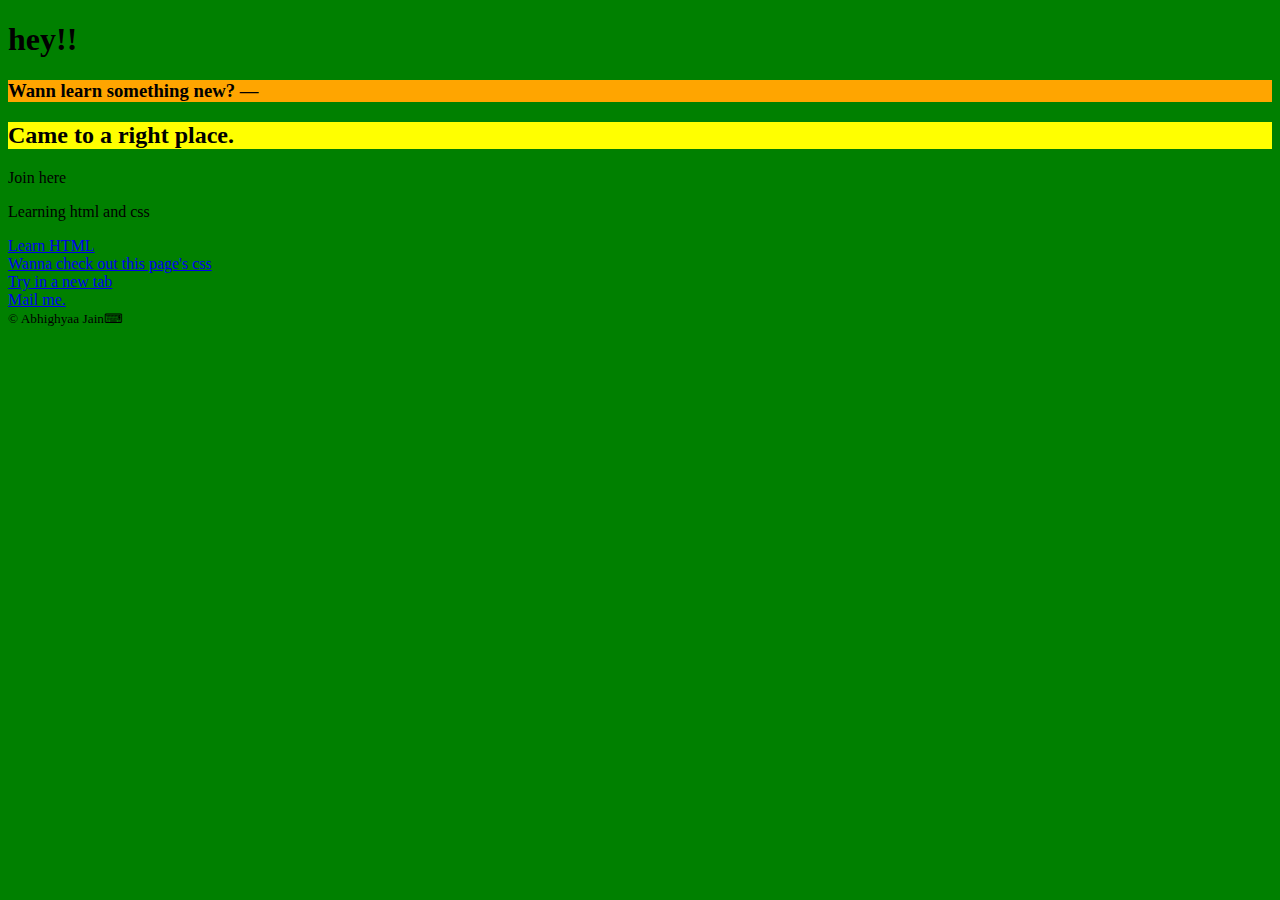
<file: index.html>
<!DOCTYPE html>
<html>
<head>
	<meta charset="utf-8">
	<title>Second day of Internship</title>
	<link rel="stylesheet" type="text/css" href="assets/stylesheets/main.css">
</head>
<body>
	<header>
		<h1 class="check">hey!!</h1>
		<h3>Wann learn something new? &mdash;</h3>
	</header>
	
	<section>
		<h2>Came to a right place.</h2>
		<p class="check at">Join here</p>
	</section>

	<section>
		<p>Learning html and css</p>
		<a href="https://learn.shayhowe.com/html-css/getting-to-know-html/">Learn HTML</a>
		<br>
		<a href="assets/stylesheets/main.css">Wanna check out this page's css</a>
		
		<section>
			<a href="assets/stylesheets/main.css" target="_blank">Try in a new tab</a>
		</section>

		<section>
			<a href="mailto:abhigyajain123@gmail.com?subject=More%20Details&body=Kindly%20send%20more%20details">Mail me.</a>			
		</section>
		

	</section>

	<footer>
		<small>&copy; Abhighyaa Jain⌨</small>
	</footer>
	
</body>
</html>
</file>
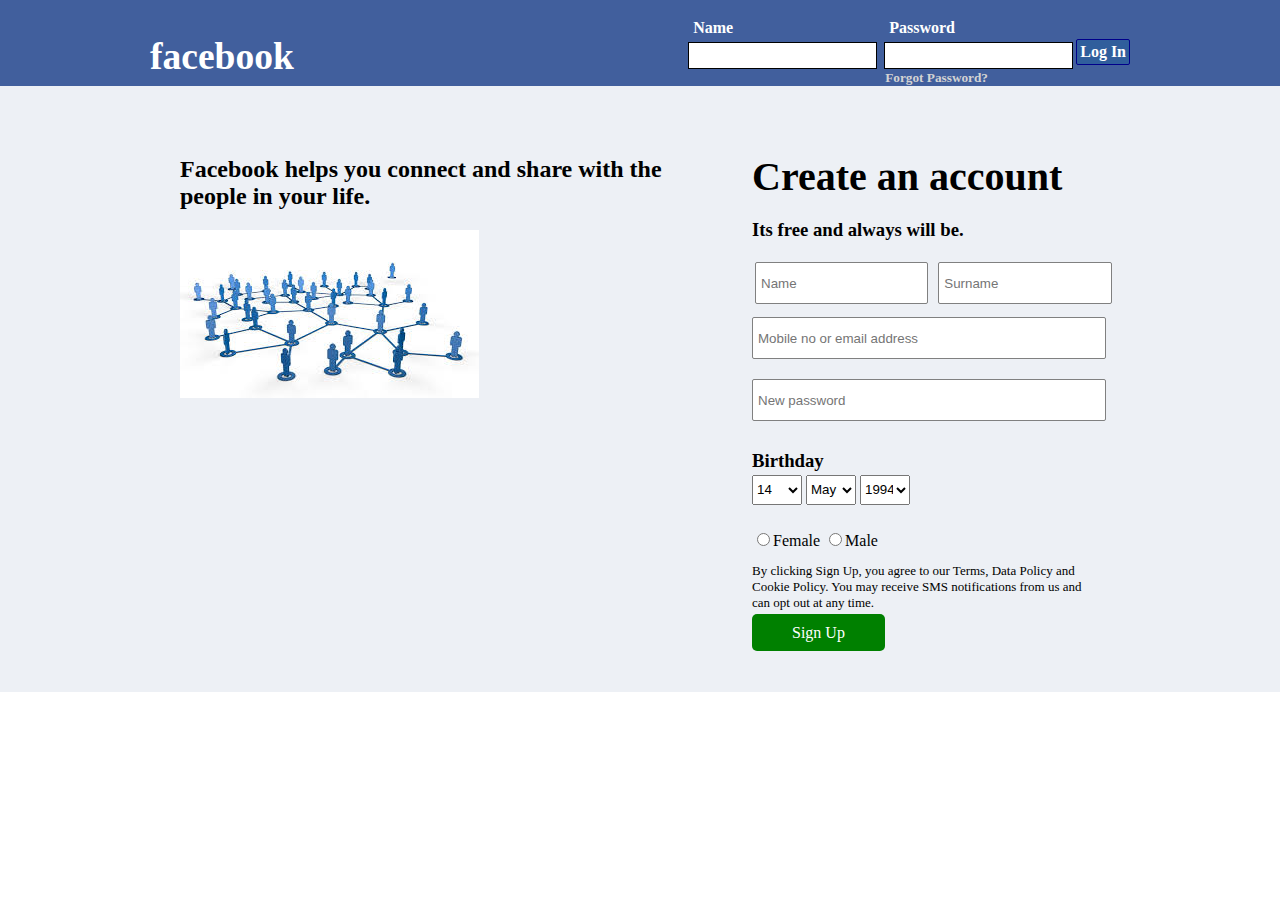
<file: fb/index.html>
<!DOCTYPE html>
<html>
<head>
	<meta charset="utf-8">
	<title>Facebook</title>
	<link rel="stylesheet" type="text/css" href="assets/stylesheets/main.css">
</head>
<body>
	<div class="header">
		<div class="h1">
			<h2>Facebook</h2>
		</div>
		
		<div class="login">
			<div class="l1">
				<h4>Name</h4>
				<input type="text" name="name" class="a">
			</div>
			<div class="l2">
				<h4>Password</h4>
				<input type="password" name="password" class="a">
				<h5>Forgot Password?</h5>
			</div>
			<a href="#" class="btn"><strong>Log In</strong></a>
		</div>
	</div>
	<div class="body">
		<div class="first">
			<h2>Facebook helps you connect and share with the people in your life.</h2>	
			<img src="image1.png">
		</div>
		<div class="second">
			<h1 class="big">Create an account </h1>
			<h3>Its free and always will be.</h3>
			<div class="name">
				<input type="text" name="name" placeholder="Name" class="s">
				<input type="text" name="surname" placeholder="Surname" class="s">
			</div>
			<input type="text" name="mobile" placeholder="Mobile no or email address" class="s">
			<input type="password" name="password" placeholder="New password" class="s">
			<h3 class="margin">Birthday</h3>
			<section class="birthday">
			<select name="date">
  				<option value="14" selected>14</option>
  				<option value="15">15</option>
  				<option value="16">16</option>
			</select>
			<select name="month">
  				<option value="May" selected>May</option>
  				<option value="June">June</option>
  				<option value="July">July</option>
			</select>
			<select name="year">
  				<option value="1993" selected>1994</option>
  				<option value="1994">1995</option>
  				<option value="1995">1996</option>
			</select>				
			</section>

			<label><input type="radio" name="gender">Female</label>
			<label><input type="radio" name="gender">Male</label>
			<p>By clicking Sign Up, you agree to our Terms, Data Policy and Cookie Policy. You may receive SMS notifications from us and can opt out at any time.</p>
			<a href="#" class="signup">Sign Up</a>
		</div>
	</div>
	<div class="footer">
		I am footer.
	</div>
</body>
</html>
</file>
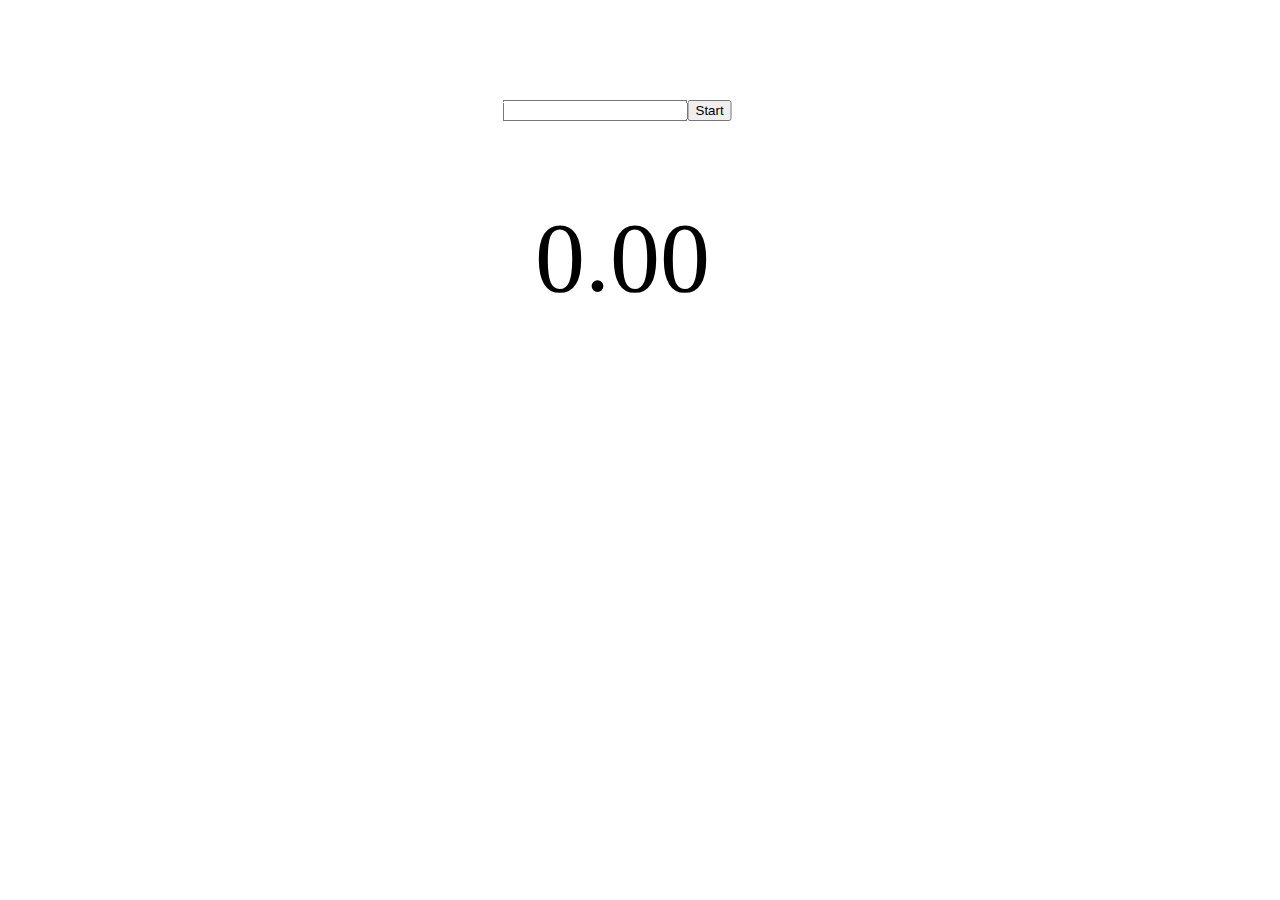
<file: countdown.html>
<!DOCTYPE html>
<html>
<head>
	<meta charset="utf-8">
	<title>CountDown</title>
	<style type="text/css">
		.inputArea, .time{
			position: absolute;
			left: 50%;
			top:100px;
			transform: translateX(-60%);
			
		}
		.time{
			top: 200px; 
			color: black;
			font-size: 100px;
		}

	</style>
</head>
<body>
	<div class="inputArea"></div>
	<div class="time"></div>

	<script type="text/javascript">
		var secondsRemaining;

		function reset(){

			document.getElementsByClassName('inputArea')[0].style.display="block";
			document.getElementsByClassName('time')[0].innerHTML="0 : 00";
			document.getElementsByClassName('time')[0].style.color="black";
			document.getElementById('min').value="";

		}

		function change(){

			var display = document.getElementsByClassName('time')[0];
			var minRemaining = Math.floor(secondsRemaining/60);
			var sec = secondsRemaining - (minRemaining*60);

			if(sec<10){
				sec= "0"+sec;
				if(minRemaining==0)
					display.style.color="Red";
			}

			if(secondsRemaining==0){
				clearInterval(Interval);
				alert("Done");
				reset();
			}
			var message = minRemaining+" : "+sec;
			display.innerHTML = message;
			secondsRemaining--;

		}

		function startCountdown(){

			var min = document.getElementById('min').value;
			
			if(isNaN(min)){
				alert("Enter a number");
				return;
			}

			secondsRemaining = min * 60;

			var Interval = setInterval(change,1000);


			document.getElementsByClassName('inputArea')[0].style.display = "none";

		}

		var inputArea = document.getElementsByClassName('inputArea')[0];

		var input = document.createElement("input");
		input.setAttribute("type","text");
		input.setAttribute("id","min")
		inputArea.appendChild(input);

		var button = document.createElement("input");
		button.setAttribute("type","button");
		button.setAttribute("value","Start");
		inputArea.appendChild(button);

		var initial = document.createTextNode("0.00");
		document.getElementsByClassName("time")[0].appendChild(initial);

		button.onclick = function() {
			startCountdown();
		}

	</script>
</body>
</html>
</file>
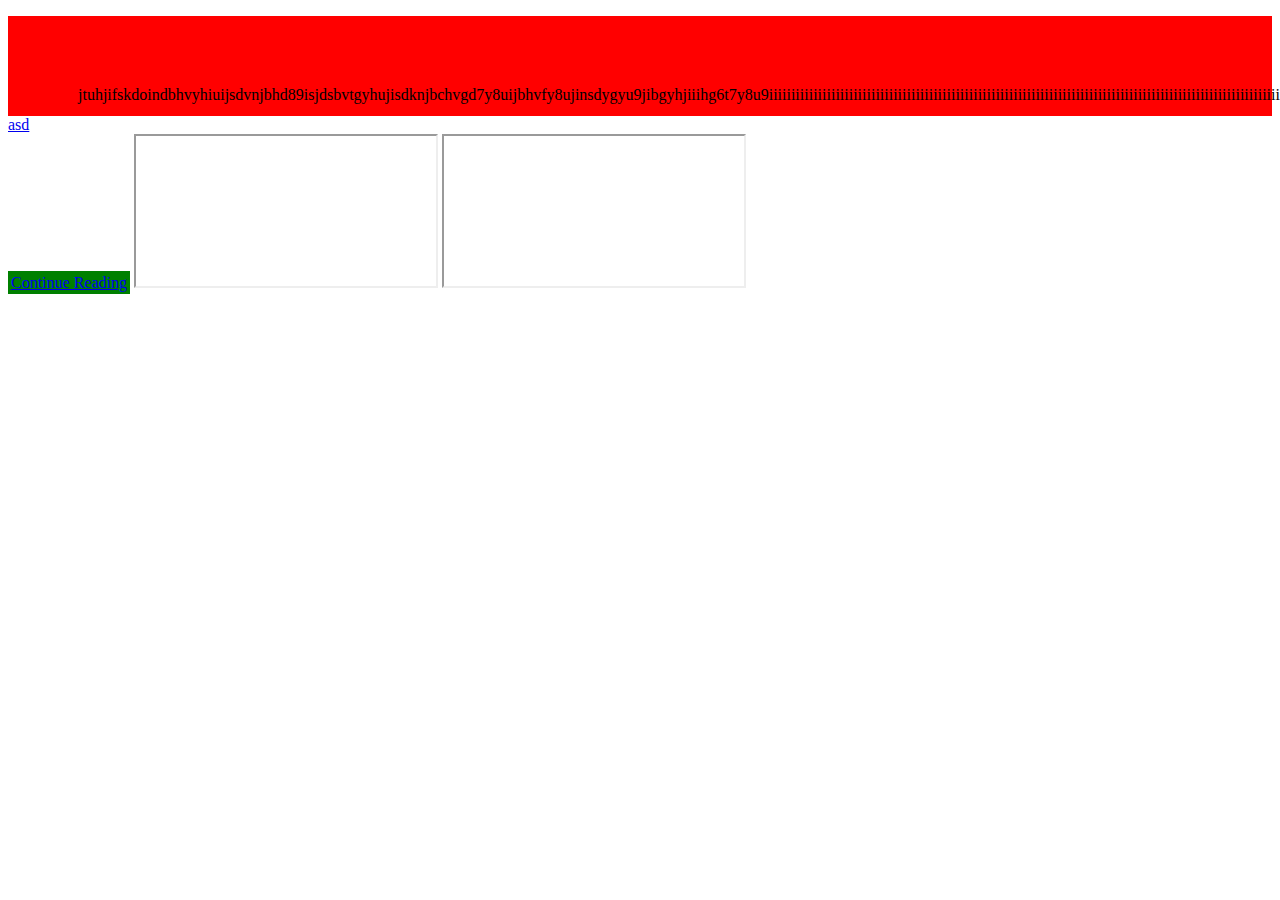
<file: imagesprite.html>
<!DOCTYPE html>
<html>
<head>
	<title></title>
	<style type="text/css">
		div {
			background-color: red;
			height: 100px;
max-width: 100%;
			 		}
		a:target{
			background-color: pink;
			width: 50px;
			height: 50px;
			margin: 10px;
			padding: 10px;
		}
		p{
			
			padding: 70px;

		}

		.arrow{
			
			padding: 3px;
			background-color: green;
		}

		</style>
</head>
<body>
	<div class="a">
		<p>
		[base64]
		</p>
	</div>
	<a href="imagesprite.html#hi" id="hi">asd</a>
	<br>
	<a class="arrow" href="#">Continue Reading</a>
	<iframe src="https://www.youtube.com/embed/xrs6-RgAQ-8"></iframe>

	<iframe src="https://www.google.co.in/maps/embed/Bhopal+Ganj,+Bhilwara,+Rajasthan+311001/data=!4m2!3m1!1s0x3968c3b4ae773e13:0x45970556fe0961fa?sa=X&ved=0ahUKEwii1q2shIrbAhWMfisKHcgjDiIQ8gEIJzAA"></iframe>
</body>
</html>
</file>
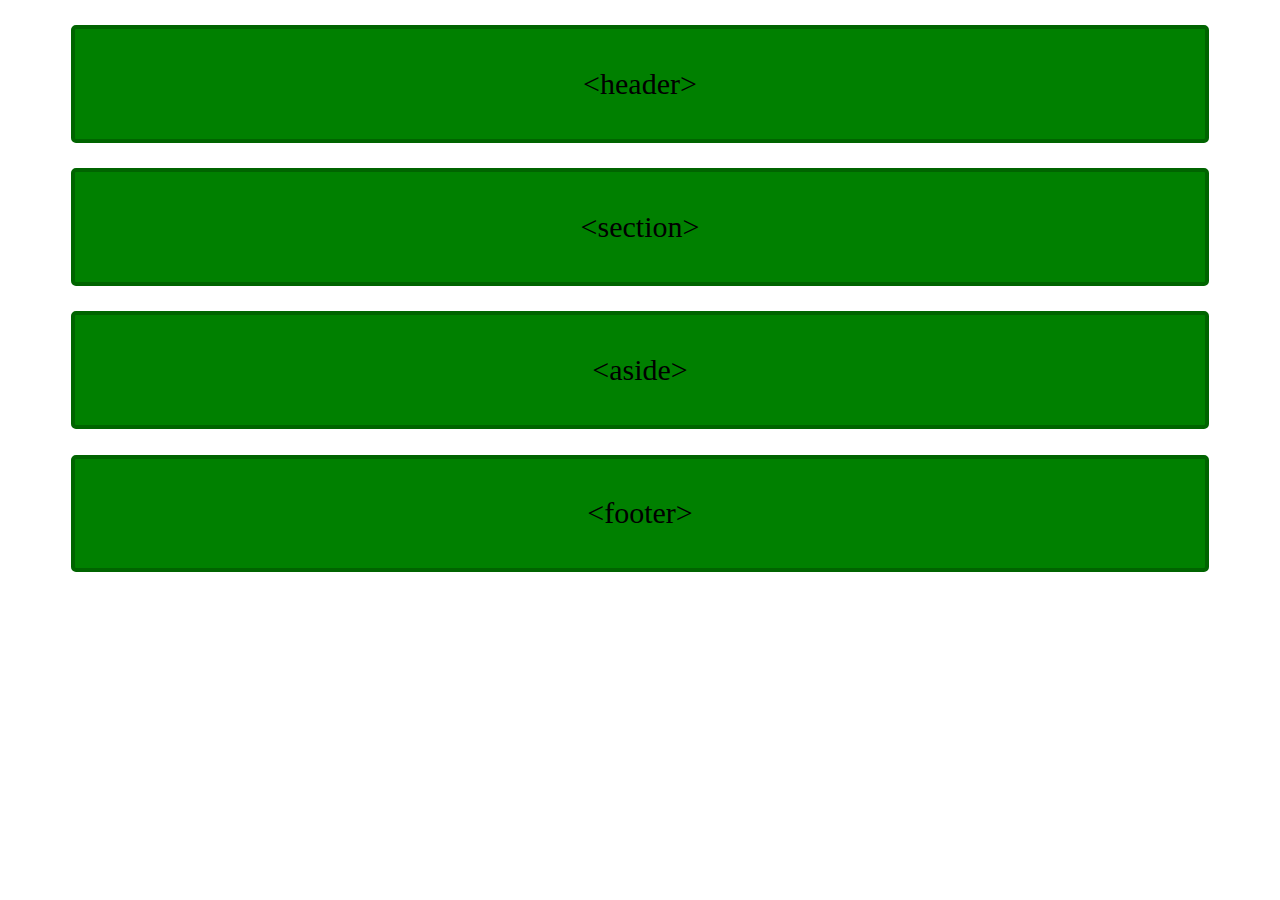
<file: layout1.html>
<!DOCTYPE html>
<html>
<head>
	<meta charset="utf-8">
	<title>Layout1</title>
	<link rel="stylesheet" type="text/css" href="assets/stylesheets/layout1.css">
</head>
<body>

<header class="container">
	&#60;header&#62;
</header>
<section class="container" id="section">
	&#60;section&#62;
</section>
<aside class="container">
	&#60;aside&#62;
</aside>
<footer class="container">
	&#60;footer&#62;
</footer>

</body>
</html>
</file>
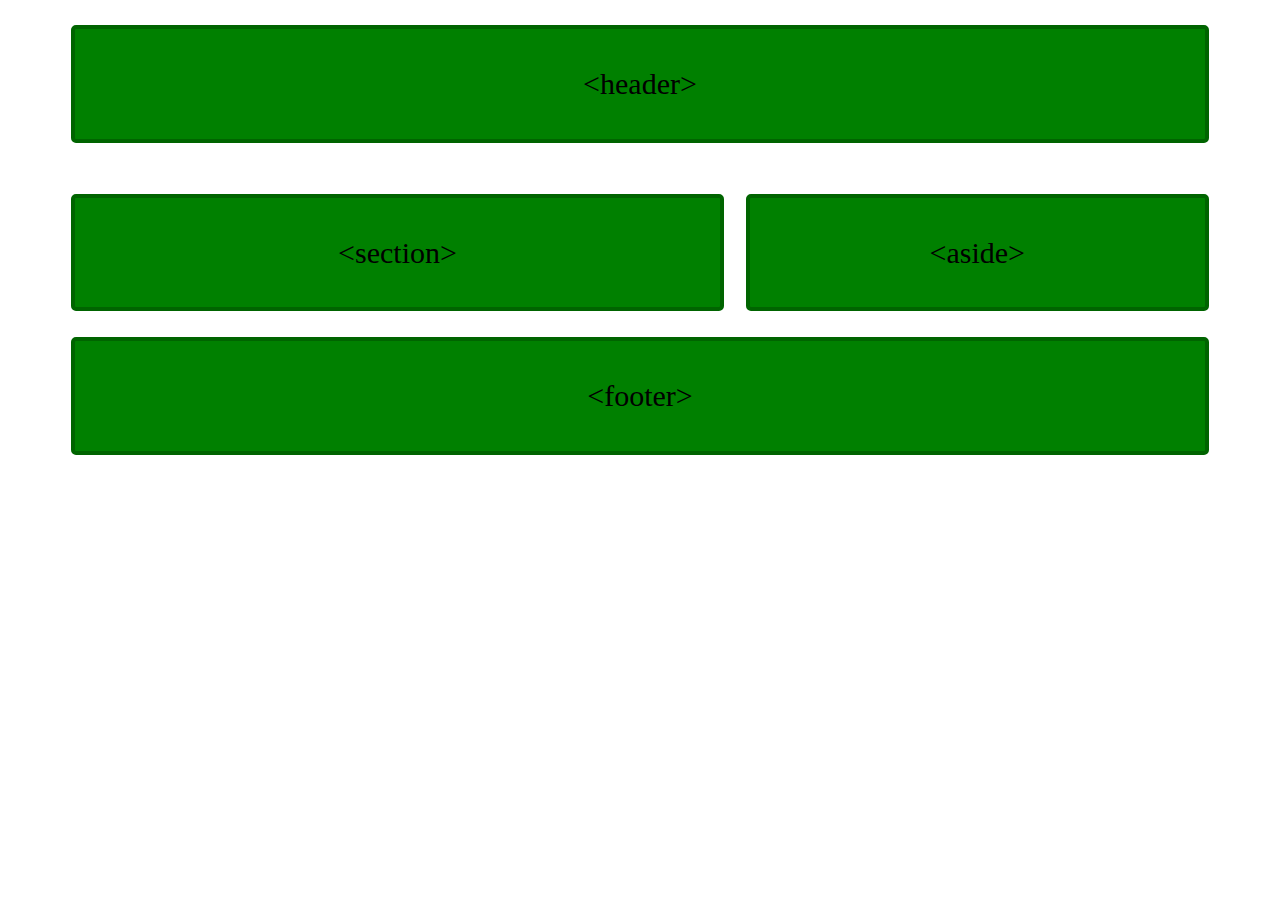
<file: layout2.html>
<!DOCTYPE html>
<html>
<head>
	<meta charset="utf-8">
	<title>Layout1</title>
	<link rel="stylesheet" type="text/css" href="assets/stylesheets/layout2.css">
</head>
<body>

<header class="container">
	&#60;header&#62;
</header>
<section class="container" id="section">
	&#60;section&#62;
</section>
<aside class="container" id="aside">
	&#60;aside&#62;
</aside>
<footer class="container" id="footer">
	&#60;footer&#62;
</footer>

</body>
</html>
</file>
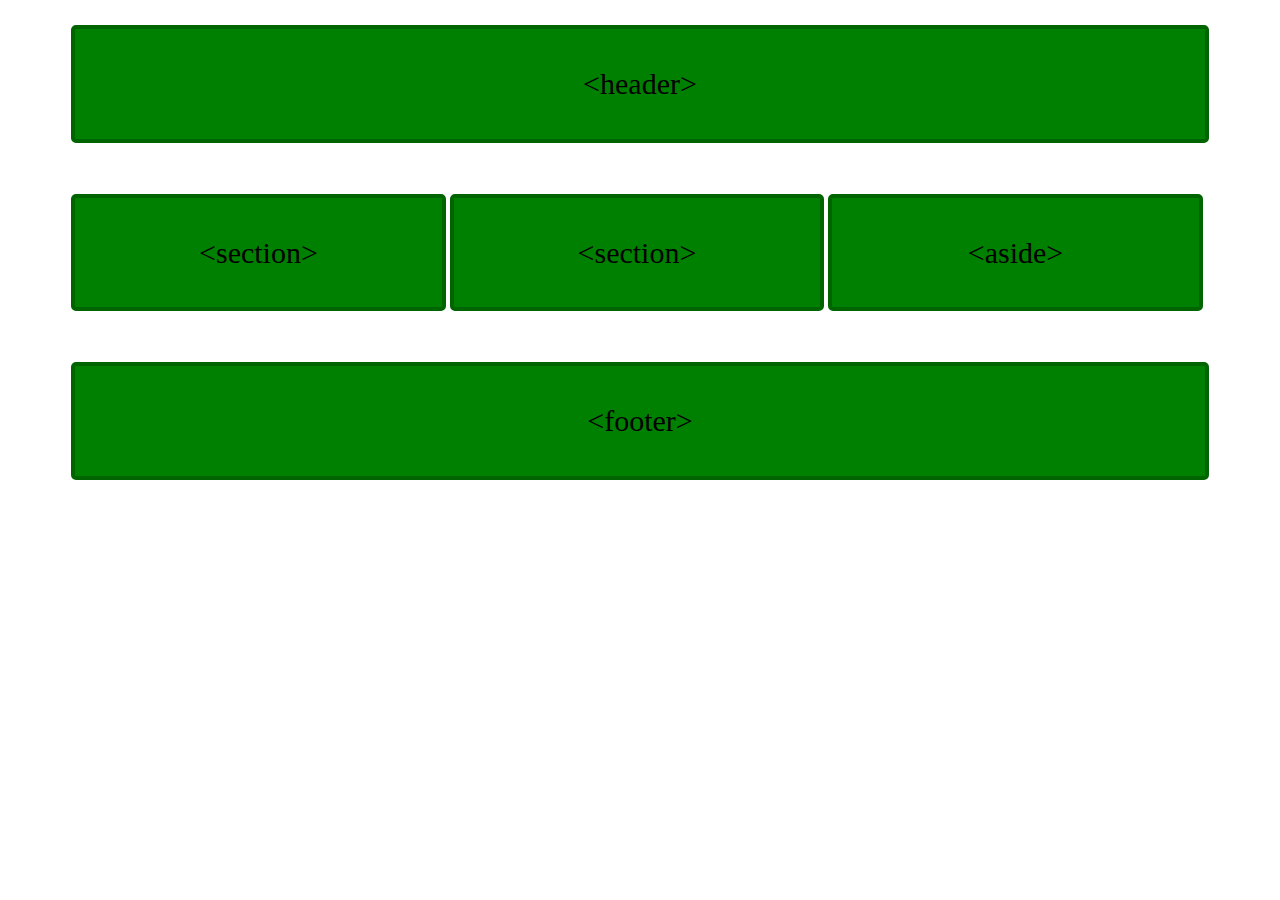
<file: layout3.html>
<!DOCTYPE html>
<html>
<head>
	<meta charset="utf-8">
	<title>Layout1</title>
	<link rel="stylesheet" type="text/css" href="assets/stylesheets/layout3.css">
</head>
<body>

<header class="container">
	&#60;header&#62;
</header>
<section class="container" id="section-first">
	&#60;section&#62;
</section><section class="container" id="section-mid">
	&#60;section&#62;
</section><aside class="container" id="aside">
	&#60;aside&#62;
</aside>
<footer class="container">
	&#60;footer&#62;
</footer>

</body>
</html>
</file>
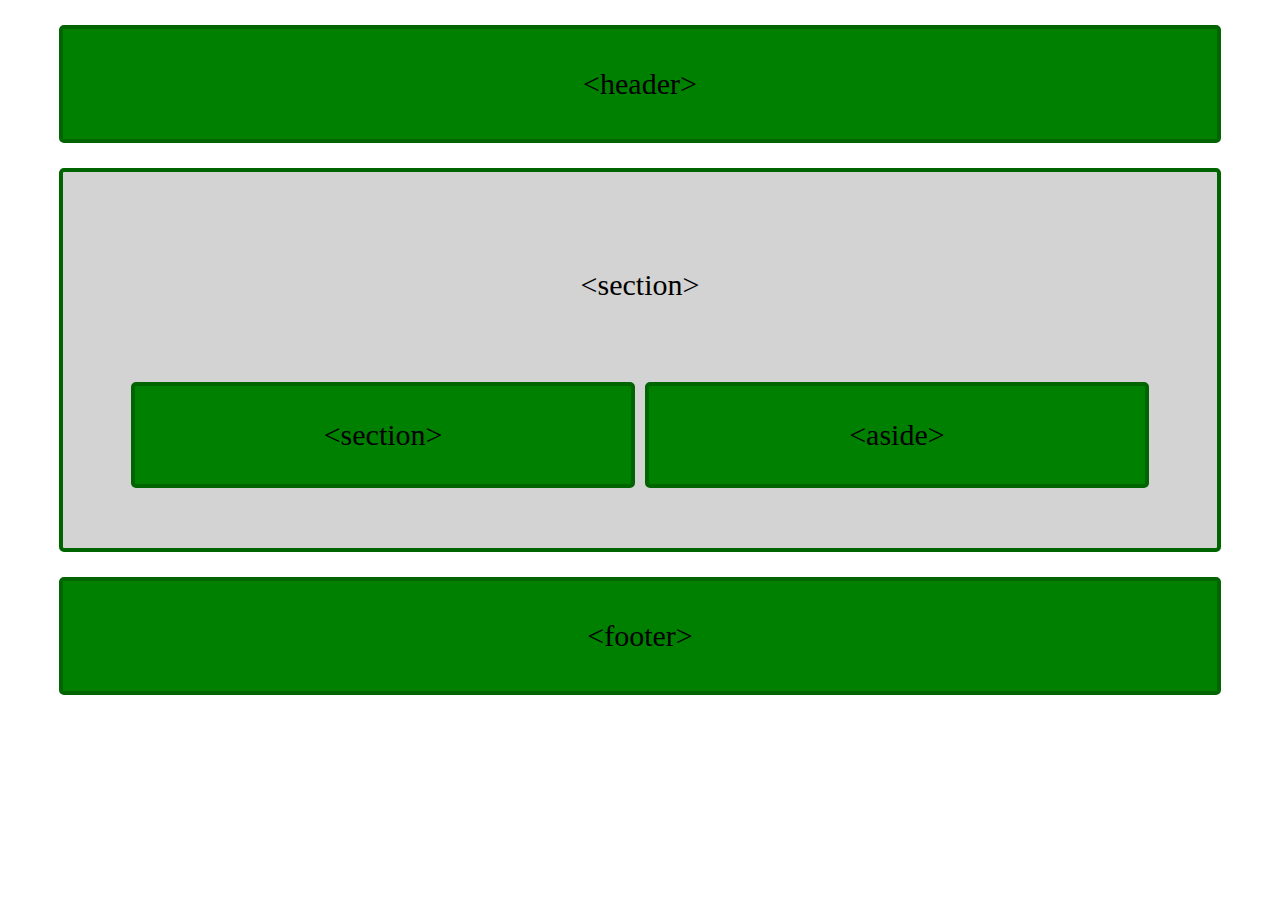
<file: layout4.html>
<!DOCTYPE html>
<html>
<head>
	<meta charset="utf-8">
	<title>Layout1</title>
	<link rel="stylesheet" type="text/css" href="assets/stylesheets/layout4.css">
</head>
<body>

<header class="container">
	&#60;header&#62;
</header>
<div class="container" id="div">
	
<section class="container" id="section-big">
	&#60;section&#62;
</section>
<section class="container" id="section">
	&#60;section&#62;
</section>
<aside class="container" id="aside">
	&#60;aside&#62;
</aside>


</div>


<footer class="container">
	&#60;footer&#62;
</footer>

</body>
</html>
</file>
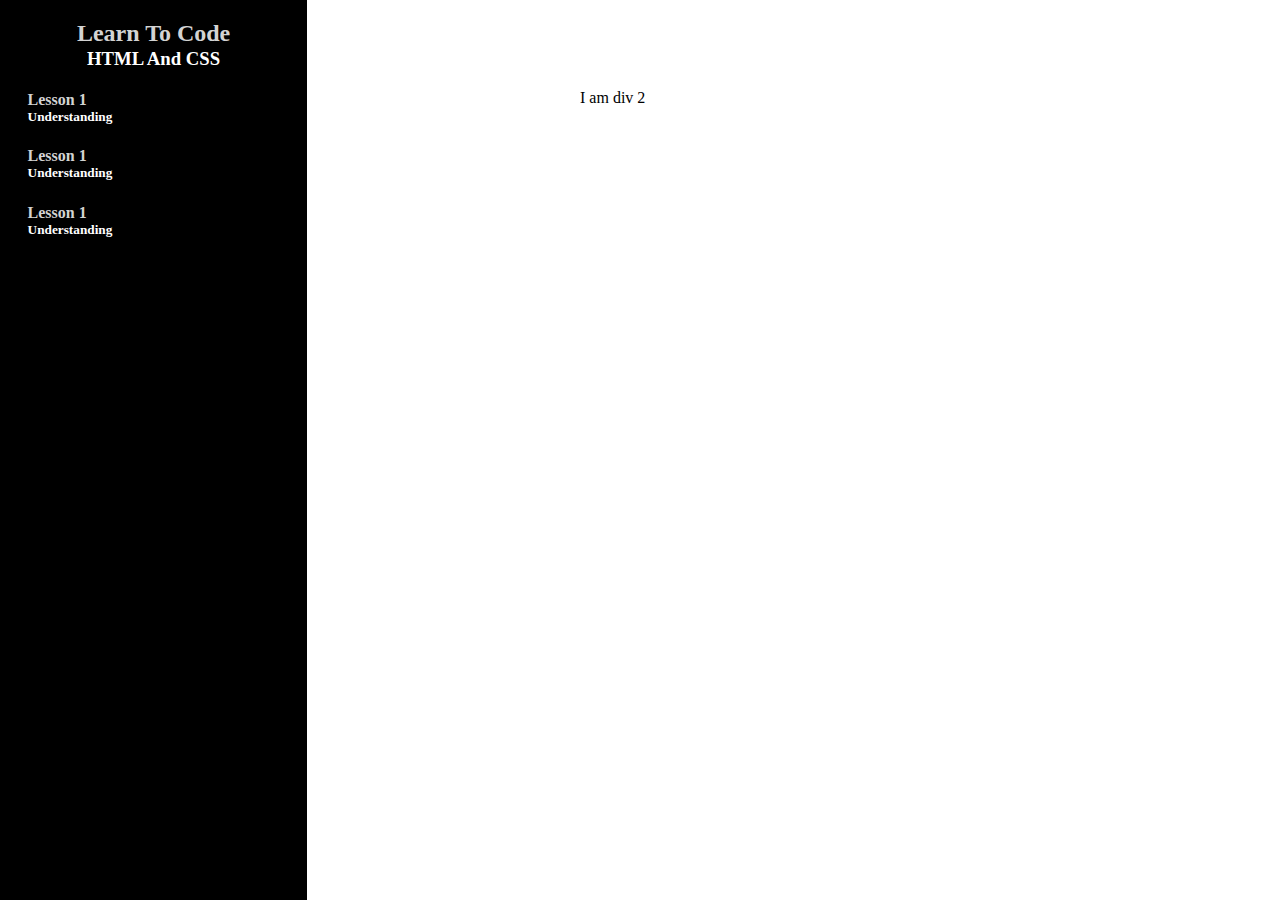
<file: replica.html>
<!DOCTYPE html>
<html>
<head>
	<meta charset="utf-8">
	<title>Replica</title>
	<link rel="stylesheet" type="text/css" href="assets/stylesheets/replica.css">
</head>
<body>

	<nav class="nav">
		<div class="center">
			<h2 class="small grey">Learn To Code</h2>
			<h3 class="big white">HTML And CSS</h3>
		</div>
		<div class="margin">
			<h4 class="grey">Lesson 1</h4>
			<h5 class="white">Understanding</h5>
		</div>
		<div class="margin">
			<h4 class="grey">Lesson 1</h4>
			<h5 class="white">Understanding</h5>
		</div>
		<div class="margin">
			<h4 class="grey">Lesson 1</h4>
			<h5 class="white">Understanding</h5>
		</div>		
		
	</nav>

	<section class="container">
		
		<div  class="contain1">
			<h3 class="grey">Lesson 6</h3>
			<h2 class="black">Working with Typography</h2>
		</div>

		<div class="div1">
			I am div 1
		</div>
		<div class="div2">
			I am div 2
		</div>



	</section>

	
</body>
</html>
</file>
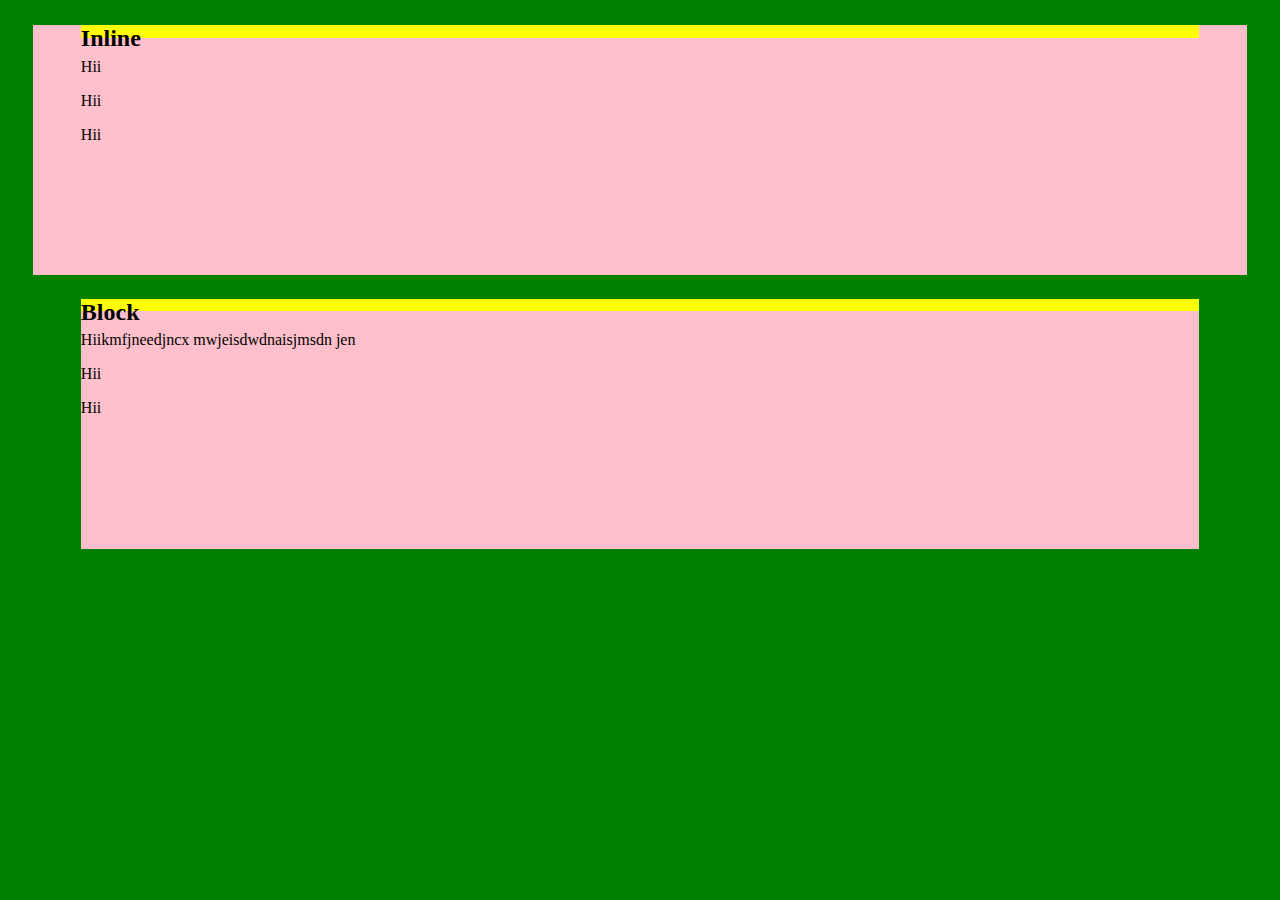
<file: testdisplay.html>
<!DOCTYPE html>
<html>
<head>
	<meta charset="utf-8">
	<title>Test Display</title>
	<link rel="stylesheet" type="text/css" href="assets/stylesheets/main.css">
</head>
<body >
<div>
	<div id="color">
	
<div class="makeablock inline" >
	<h2>Inline</h2>
	<p class="i">Hii</p>
	<p class="i">Hii</p>
	<p class="i">Hii</p>
</div>

<div class="makeablock block">
	<h2>Block</h2>
	<p class="b">Hiikmfjneedjncx mwjeisdwdnaisjmsdn jen</p>
	<p class="b">Hii</p>
	<p class="b">Hii</p>
</div>
</div>
</div>


<!--<div class="makeablock">
	hi ierubhmkoefjin
</div>-->

</body>
</html>
</file>
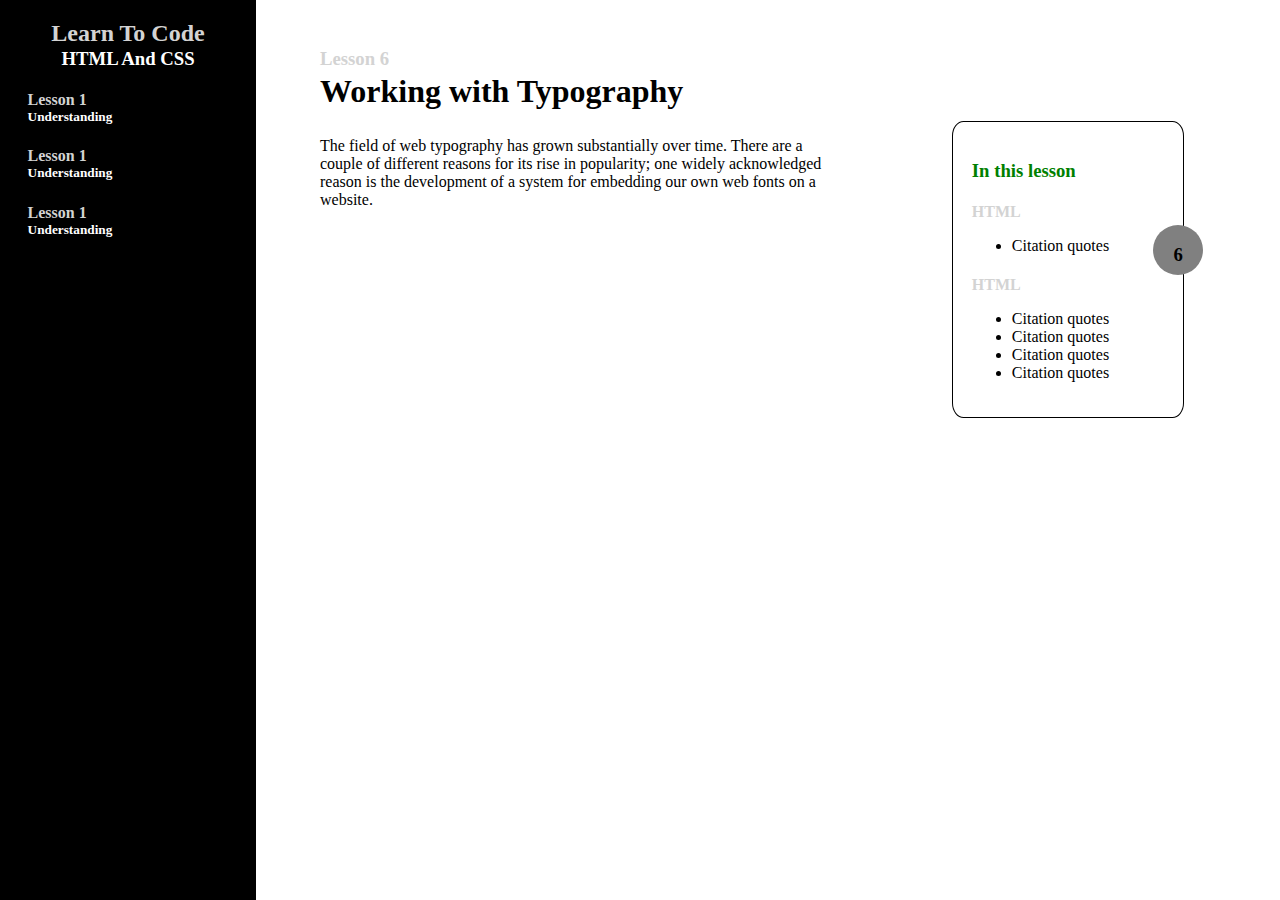
<file: try.html>
<!DOCTYPE html>
<html>
<head>
	<title></title>
	<link rel="stylesheet" type="text/css" href="assets/stylesheets/try.css">
</head>
<body>

<div class="nav">
	
		<div class="center">
			<h2 class="small grey">Learn To Code</h2>
			<h3 class="big white">HTML And CSS</h3>
		</div>
		<div class="margin">
			<h4 class="grey">Lesson 1</h4>
			<h5 class="white">Understanding</h5>
		</div>
		<div class="margin">
			<h4 class="grey">Lesson 1</h4>
			<h5 class="white">Understanding</h5>
		</div>
		<div class="margin">
			<h4 class="grey">Lesson 1</h4>
			<h5 class="white ">Understanding</h5>
		</div>			
</div>

<div class="container">
	<section class="sect">
		
			<h3 class="grey">Lesson 6</h3>
			<h1 class="black">Working with Typography</h1>		
	</section>
	<div class="div1">
		
		<p>The field of web typography has grown substantially over time. There are a couple of different reasons for its rise in popularity; one widely acknowledged reason is the development of a system for embedding our own web fonts on a website.</p>
	</div>
	<div class="div2">
		
		<h3 class="green">In this lesson</h3>
		<h4 class="grey">HTML</h4>
		<ul>
			<li>Citation quotes</li>
		</ul>
		<h4 class="grey">HTML</h4>
		<ul>
			<li>Citation quotes</li>
			<li>Citation quotes</li>
			<li>Citation quotes</li>
			<li>Citation quotes</li>
		</ul>
		<div class="rect">
			<h3 class="center">6</h3>
		</div>

	</div>
</div>

</body>
</html>
</file>
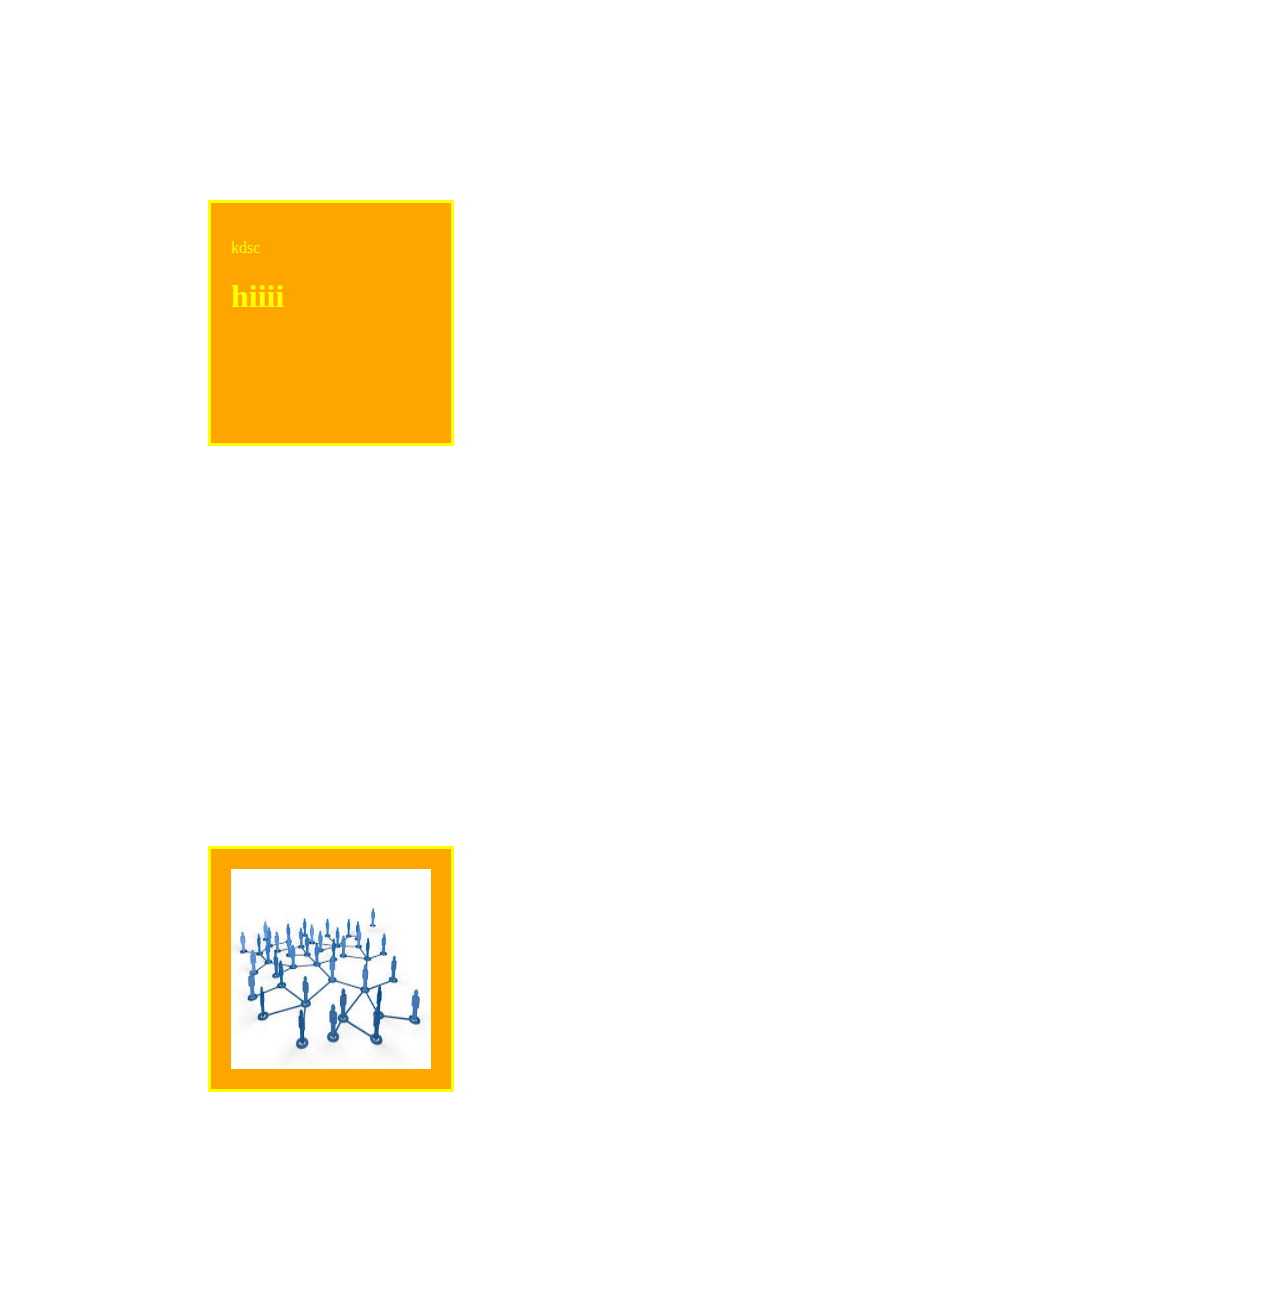
<file: tryy.html>
<!DOCTYPE html>
<html>
<head>
	<title></title>
	<style type="text/css">
		.i{
			background-color: orange;
			border:3px solid yellow;
			width:200px;
			height:200px;
			margin: 200px;
			padding: 20px;
			color:yellow;
		}
	</style>
</head>
<body >
	<div class="i">
		<p>kdsc</p></div>
		<img src="fb/image1.jpeg" class="i">
	
	
	<script type="text/javascript">
		
			//////////////var div = document.getElementById("i");
		
			var newH = document.createElement("h1");
			//newH.innerHTML="HTMLLL";
			var text= document.createTextNode("hiiii");
			newH.appendChild(text);
			var div = document.getElementsByClassName("i")[0];
		
			div.appendChild(newH);

			var p = document.getElementsByTagName('p');


			div.addEventListener("click", a, false);

			div.onclick = function(){
				alert("You clicked");
			}
			function a() {
				// body...
				alert("jhahah");
			};
			
			//document.addEventListener("click","a",false);

			var img = document.getElementsByClassName('id');
			var imgArray = ['phad/image1.jpeg','fb/image1.jpeg','phad/image2.jpeg'];
			var index=0;
alert("errorrr");
			function ab(){
				img.setAttribute("src",imgArray[index]);
				index++;
				//alert("Image  changed");
				if(index>imgArray.length)
					index=0;
			}

var click = setInterval(ab,5000);
		
		img.onclick = function(){
			clearInterval(click);
		}
		
	</script>
</body>
</html>
</file>
<file: assets/stylesheets/main.css>
html,body{
 
  height:250px;
  background:green;
}
div {

background: pink;
height: 100%;
 margin: 2%;
}

h3{
  height: 80%;
  background-color: orange;
}
h2{
  height: 5%;
  background-color: yellow;

}




/*2{

  color: green;
  font-style: Times New Roman;

}

.check.at{

  color: blue;
  font-style: Sans Sarif;

}

a{

  color: brown;

}

.inline {
  display: inline-block;
  color: grey;
}

.block {
  display: inline-block;
  color: brown;
}

h1{
  font-family: "Lobster";
}

  @font-face {
  font-family: "Lobster";
  src: local("Lobster"), url("https://fonts.google.com/specimen/Pangolin") ;
}



.makeablock{
  
  padding: 2%;
  margin:2%;
  background-color: pink;
  color: red;  
  
  border-style: double;
  border-color: red;
  border-width: 100%;
  border-radius: 20%;
  box-sizing: border-box;
  /*font-size: 100px;
  text-align: center;
  height: %;
  width: 100%;
  text-decoration-line: solid;
}
*:after {
  -webkit-box-sizing: border-box;}

#color{
  background-color: yellow;
  margin:1%;
  padding: 2%;
  width: 90%;
  height: 400%;
}*/
</file>
<file: fb/assets/stylesheets/main.css>
html,body{
	height:250px;
	padding: 0;
	margin: 0;
}
.header{
	padding: 4px 0 12px 150px;
	background-color: 	#415F9D;
	color: white;
	height: 70px;
	
}

.h1{
	
	text-transform: lowercase;
	font-size: 25px;
	display: inline-block;
}
.body{
	margin: 0;
	padding:0;
	background-color: #EDF0F5;
	position: fixed;
	
}
.first,.second{
	text-align: left;
	float: left;
	margin:0;
	
	padding:50px 30px;
	background-color: #EDF0F5;
}

.first{
	width:40%;
	margin-left: 150px;
}
h1{
	font-size: 40px;
	margin-bottom: 10px;
}
.second{
	width: 30%;
	padding-top: 40px;
}
img{
	align-self: center;
}
p{
	font-size: 13px;
	padding-right: 50px;
}

.footer{
	clear: both;
}

.login{
	float: right;
	margin-right: 150px;
	margin-top: 0;
		
}

.l2{
	float: left;
	padding-top: 10px;
	padding-bottom: 2px;
		

}

.l1{
	padding-top: 7px;
	float: left;
	
	margin-top:3px;
	margin-right: 7px;
}

h5{
	color: lightgrey;
	margin: 1px;
}
h4{
	margin: 5px;
}

.btn{
	display: inline-block;
	color: white;
	text-decoration:none;
	border: solid 1px darkblue;
	border-radius: 2px;
	background-color: #305E9C; 
	padding: 3px;
	margin-left: 3px;
	margin-top: 35px;
}

input.a{
	border: 1px solid black ;
	display: block;
	padding: 5px;
}

.second input.s{
	border: 1px solid  ;
	
	padding: 5px;

	border-color: grey;
	margin-top: 10px;
	margin-bottom: 10px;
	border-radius: 2px;
	width: 89%;
	height: 30px;
	display: inline-block;
}
.name input.s{
	width: 42%;
	margin: 3px;
	display: inline-block;

}	

select{
	width: 50px;
	height: 30px;
	margin: 0;
}

.margin{
	margin-bottom: 3px;
}
.birthday{
	display: block;
	margin-bottom: 25px;
}

.signup{
	text-decoration: none;
	padding: 10px 40px;
	margin -top:5px; 
	background-color: green;
	color: white;
	border-radius: 5px;
}
</file>
<file: assets/stylesheets/layout1.css>
.container{

	display: block;
	border: solid 4px darkgreen;
	border-radius: 5px;
	background-color: green;
	font-size: 30px;
	text-align: center;
	margin:2% 5%;
	padding:3%;
}
</file>
<file: assets/stylesheets/layout2.css>
.container{

	display: block;
	border: solid 4px darkgreen;
	border-radius: 5px;
	background-color: green;
	font-size: 30px;
	text-align: center;
	margin:2% 5%;
	padding:3%;
}


#section{
	float: left;
	width: 45%;
	margin-right: .5px;
}

#aside{
	float: right;
	width: 30%;
	margin-left: .5px;
}

#footer{
	clear: both;
	margin-bottom: 0px;
}
</file>
<file: assets/stylesheets/layout3.css>
.container{

	display: block;
	border: solid 4px darkgreen;
	border-radius: 5px;
	background-color: green;
	font-size: 30px;
	text-align: center;
	margin:2% 5%;
	padding:3%;
}

#section-first{
	display: inline-block;
	width:23%;
	margin-right: 2px;
}

#section-mid{
	display: inline-block;
	width:23%;
	margin-left: 2px;
	margin-right: 2px;
}

#aside{
	display: inline-block;
	width: 23%;
	margin-left: 2px;
}

footer{
	clear: left;
	margin-top: 5%; 
}
</file>
<file: assets/stylesheets/layout4.css>
.container{

	display: block;
	border: solid 4px darkgreen;
	border-radius: 5px;
	background-color: green;
	font-size: 30px;
	text-align: center;
	margin: 2% 4%;
	padding:3%;
}

#section-big{
	background-color: lightgrey;
	border-color: transparent;
}
#div{
	background-color: lightgrey;
}

#div::after{
	content: "";
	clear: both;
	display: table;
}

#section{
	display: inline-block;
	width: 40%;
	margin-left: 1px;
	margin-right: 1px;
}

#aside{
	display: inline-block;
	width: 40%;
	margin-left: 1px;
	margin-right: 1px;	
}

footer{
	clear: both;
}
</file>
<file: assets/stylesheets/replica.css>
html,body{
	height: 100%;
	margin: 0px;
	padding: 0px;
}

.nav{
	position: absolute;
	background-color: black;
	float: left;
	margin: 0px;
	width: 20%;
	height: 100%;
	padding-left: 2%;
	padding-right: 2%;
	top:0;
	left: 0;
}

.grey{
	color: lightgrey;
	margin-bottom: 0px;
}

.big.white{
	margin-top: 1px;
}

.white{
	color: white;	
	padding: 0px;
	margin-top: 0px;
}
.black{
	color: black;
	padding: 0px;
	margin-top: 1px;
}
* {
	font-family: "Times New Roman";
}

.center{
	text-align: center;

}
.margin{
	margin:2px;
}


.div1{
	display: inline-block;
	width: 45%;
}

.div2{
	display: inline-block;
	width: 10%;
}

.contain1{
	
}
</file>
<file: assets/stylesheets/try.css>
html, body{
	height: 100%;
	margin: 0;
	padding: 0;
}

.nav{
	
	background-color: black;
	width: 20%;
	float: left;
	height: 100%;
}

.grey{
	color: lightgrey;
	margin-bottom: 0px;
}

.big.white{
	margin-top: 1px;
}

.white{
	color: white;	
	padding: 0px;
	margin-top: 0px;
}
.white:hover{
	color: green;
}
.black{
	color: black;
	padding: 0px;
	/*margin-top: 1px;*/
	line-height: 1px;
}
* {
	font-family: "Times New Roman";
}

.center{
	text-align: center;

}
.margin{
	margin:2px;
	padding-left: 10%;
}


.container{
	margin-left: 25%;
}

.sect{
	padding-top: 3%;
	margin-bottom: 3%
}
.div1{
	display: inline-block;
	width: 55%;
}

.div2{
	display: inline-block;
	width:20%;
	margin-right: 10%;
	float: right;
	border:solid 1px black;
	border-radius: 5%;
	padding: 2%;
}

.green{
	color: green;
}

.rect{
	width: 50px;
	height:50px;
	border-radius: 50%;
	text-align: center;
	position: absolute;
	top: 25%;
	right:6%;
	background-color: grey;
}
</file>
